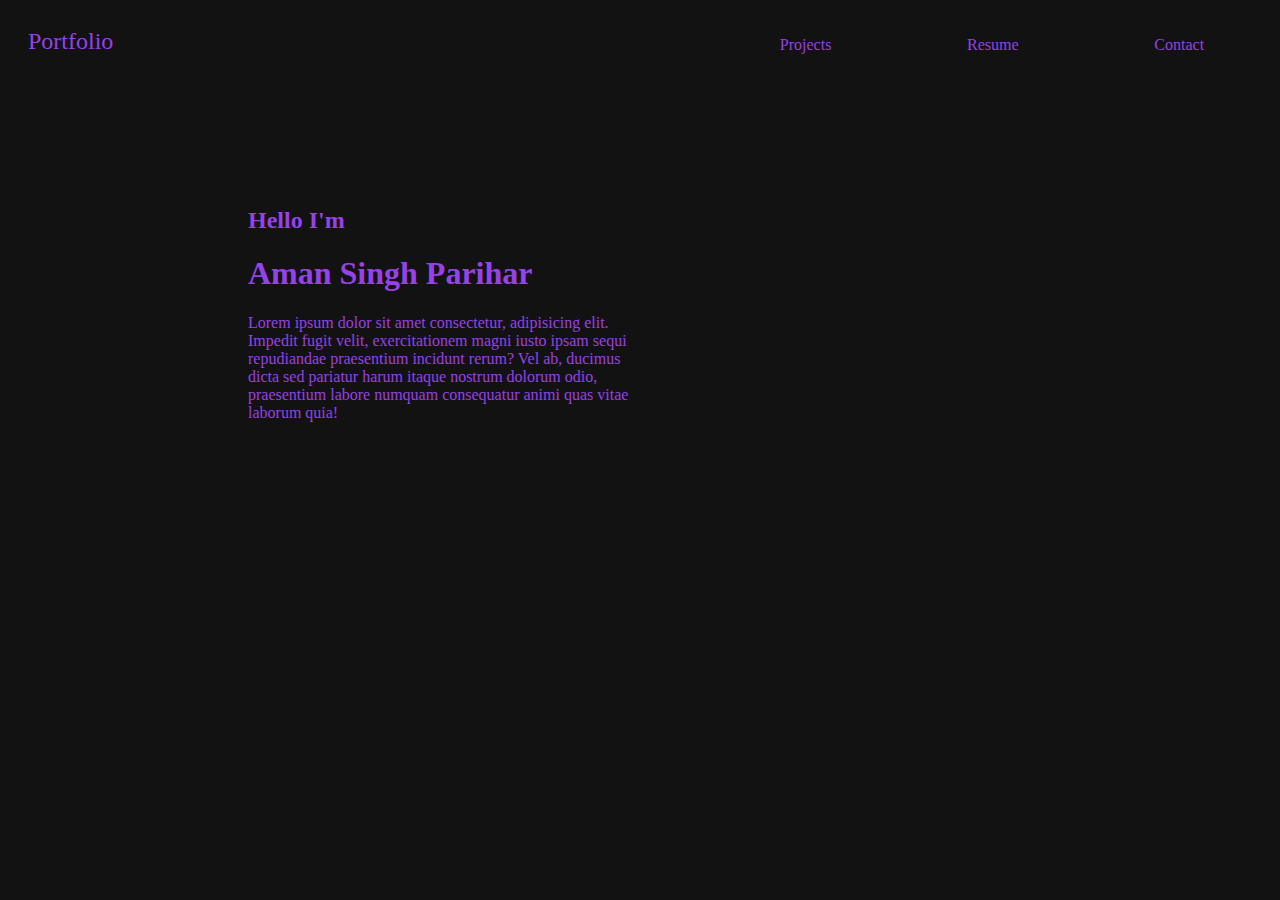
<file: index.html>
<!DOCTYPE html>
<html lang="en">
  <head>
    <meta charset="UTF-8" />
    <meta http-equiv="X-UA-Compatible" content="IE=edge" />
    <meta name="viewport" content="width=device-width, initial-scale=1.0" />
    <title>Document</title>
    <link rel="stylesheet" href="style.css" />
  </head>
  <body>
    <div class="nav">
      <div class="logo">
        <a href="">Portfolio</a>
      </div>
      <div class="links">
        <a href="#">Projects</a>
        <a href="#">Resume</a>
        <a href="#">Contact</a>
      </div>
    </div>
    <div class="content">
      <div class="introduction">
        <h2>Hello I'm</h2>
        <h1>Aman Singh Parihar</h1>
        <p>
          Lorem ipsum dolor sit amet consectetur, adipisicing elit. Impedit
          fugit velit, exercitationem magni iusto ipsam sequi repudiandae
          praesentium incidunt rerum? Vel ab, ducimus dicta sed pariatur harum
          itaque nostrum dolorum odio, praesentium labore numquam consequatur
          animi quas vitae laborum quia!
        </p>
      </div>
    </div>
  </body>
</html>
</file>
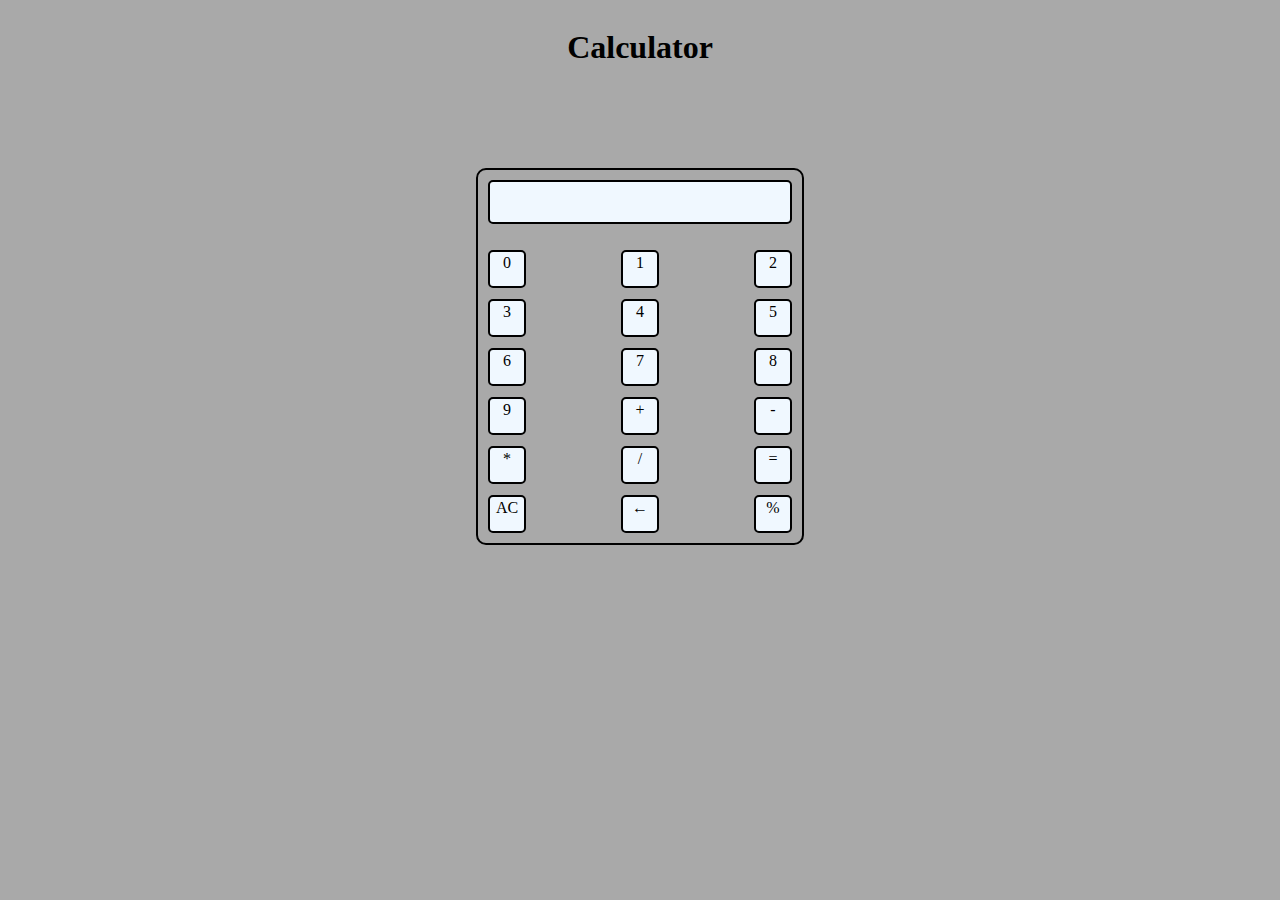
<file: calculator/index.html>
<!DOCTYPE html>
<html lang="en">
  <head>
    <meta charset="UTF-8" />
    <meta http-equiv="X-UA-Compatible" content="IE=edge" />
    <meta name="viewport" content="width=device-width, initial-scale=1.0" />
    <title>Calculator</title>
    <style>
      body {
        background-color: darkgrey;
        display: flex;
        flex-direction: column;
        justify-content: center;
        align-items: center;
        font-family: cursive;
      }
      .nav{
        font-family: cursive;
        margin-bottom: 80px;
      }
      .calculator {
        display: flex;
        flex-direction: column;
        /* width: 400px;
        height: 600px; */
        justify-content: center;
        align-items: center;
        border: solid black 2px;
        border-radius: 10px;
        padding: 10px;
      }
      .answerpanel {
        width: 300px;
        background-color: aliceblue;
        height: 40px;
        border: solid black 2px;
        border-radius: 5px;
        text-align: center;
      }
      .answerpanel p{
        margin: 9px;
      }
      .panel {
        margin-top: 26px;
        display: grid;
        grid-template-columns: 1fr 1fr 1fr;
        grid-template-areas: 1fr 1fr 1fr 1fr 1fr;
        grid-row-gap: 11px;
        grid-column-gap: 95px;
        text-align: center;
      }

      .numbersymbol {
        background-color: aliceblue;
        width: 30px;
        height: 30px;
        border: solid black 2px;
        border-radius: 5px;
        padding: 2px;
      }
      .numbersymbol:hover{
        font-size: larger;
        background-color: aqua;
        cursor: pointer;
      }
      .selected{
        background-color: rgb(218, 170, 140);
      }
      
    </style>
  </head>
  <body>
    <div class="nav">
        <h1>Calculator</h1>
    </div>
    <div class="calculator">
      <div class="answerpanel">
        <p></p>
      </div>
      <div class="panel">
        <div class="numbersymbol" id = "zero">0</div>
        <div class="numbersymbol" id = "one">1</div>
        <div class="numbersymbol" id = "two">2</div>
        <div class="numbersymbol" id = "three">3</div>
        <div class="numbersymbol" id = "four">4</div>
        <div class="numbersymbol" id = "five">5</div>
        <div class="numbersymbol" id = "six">6</div>
        <div class="numbersymbol" id = "seven">7</div>
        <div class="numbersymbol" id = "eight">8</div>
        <div class="numbersymbol" id = "nine">9</div>
        <div class="numbersymbol" id = "add">+</div>
        <div class="numbersymbol" id = "sub">-</div>
        <div class="numbersymbol" id = "mul">*</div>
        <div class="numbersymbol" id = "div">/</div>
        <div class="numbersymbol" id = "equal">=</div>
        <div class="numbersymbol" id="ac">AC</div>
        <div class="numbersymbol" id="back">&#8592</div>
        <div class="numbersymbol" id="per">%</div>
      </div>
    </div>
    <script src="calculator.js"></script>
  </body>
</html>
</file>
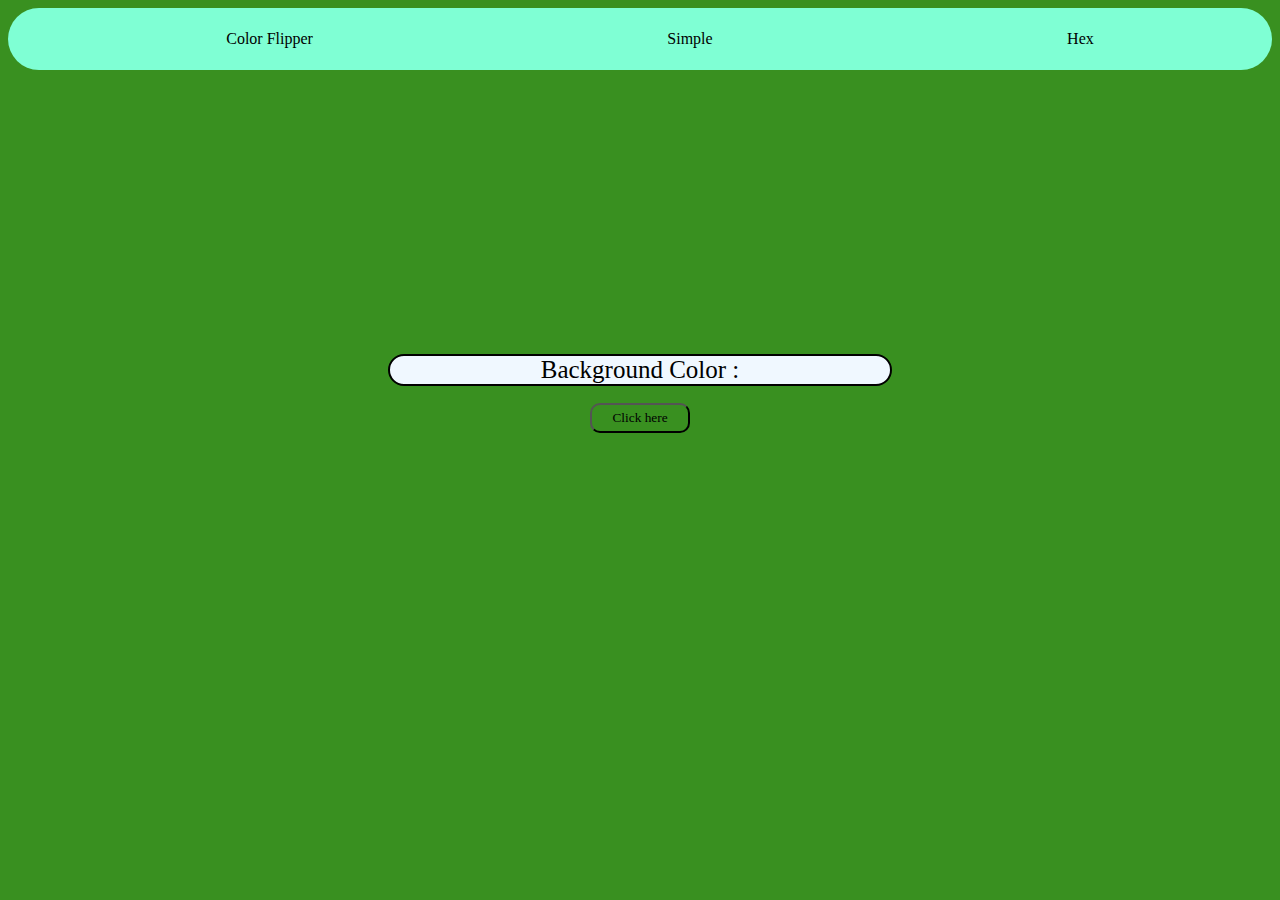
<file: colorflipper/index.html>
<!DOCTYPE html>
<html lang="en">
<head>
    <meta charset="UTF-8">
    <meta http-equiv="X-UA-Compatible" content="IE=edge">
    <meta name="viewport" content="width=device-width, initial-scale=1.0">
    <title>Color Flipper</title>
    <style>
        body{
            font-family: cursive;
        }
        .nav{
            background-color: aquamarine;
            padding: 1px;
            border-radius: 40px;
        }
        .navbar{
            list-style: none;
            display: flex;
            flex-direction: row;
            justify-content: space-around;
            align-items: center;
        }
        .navbar li{
            padding: 5px;
        }
        .navbar li:hover{
            cursor: pointer;
            background-color: rgb(84, 233, 183);
            border-radius: 20px;
        }
        .container{
            display:flex;
            flex-direction: column;
            justify-content: center;
            align-items: center;
            min-height: 70vh;
        }
        .heading{
            border: solid black 2px;
            width: 500px;
            text-align: center;
            background-color: aliceblue;
            border-radius: 20px;
            font-weight: lighter;
            font-size: 25px;
        }
        .container button{
            font-family: cursive;
            width: 100px;
            height: 30px;
            border-radius: 10px;
            background-color: transparent;
        }
    </style>
</head>
<body>
    <div class="nav">
        <ul class="navbar">
            <li>Color Flipper</li>
            <li class="simple">Simple</li>
            <li class="hex">Hex</li>
        </ul>
    </div>
    <div class="container">
        <h1 class="heading">Background Color : <span class="colorcode"> </span></h1>
        <button>Click here</button>
    </div>
    <script src="app.js"></script>
</body>
</html>
</file>
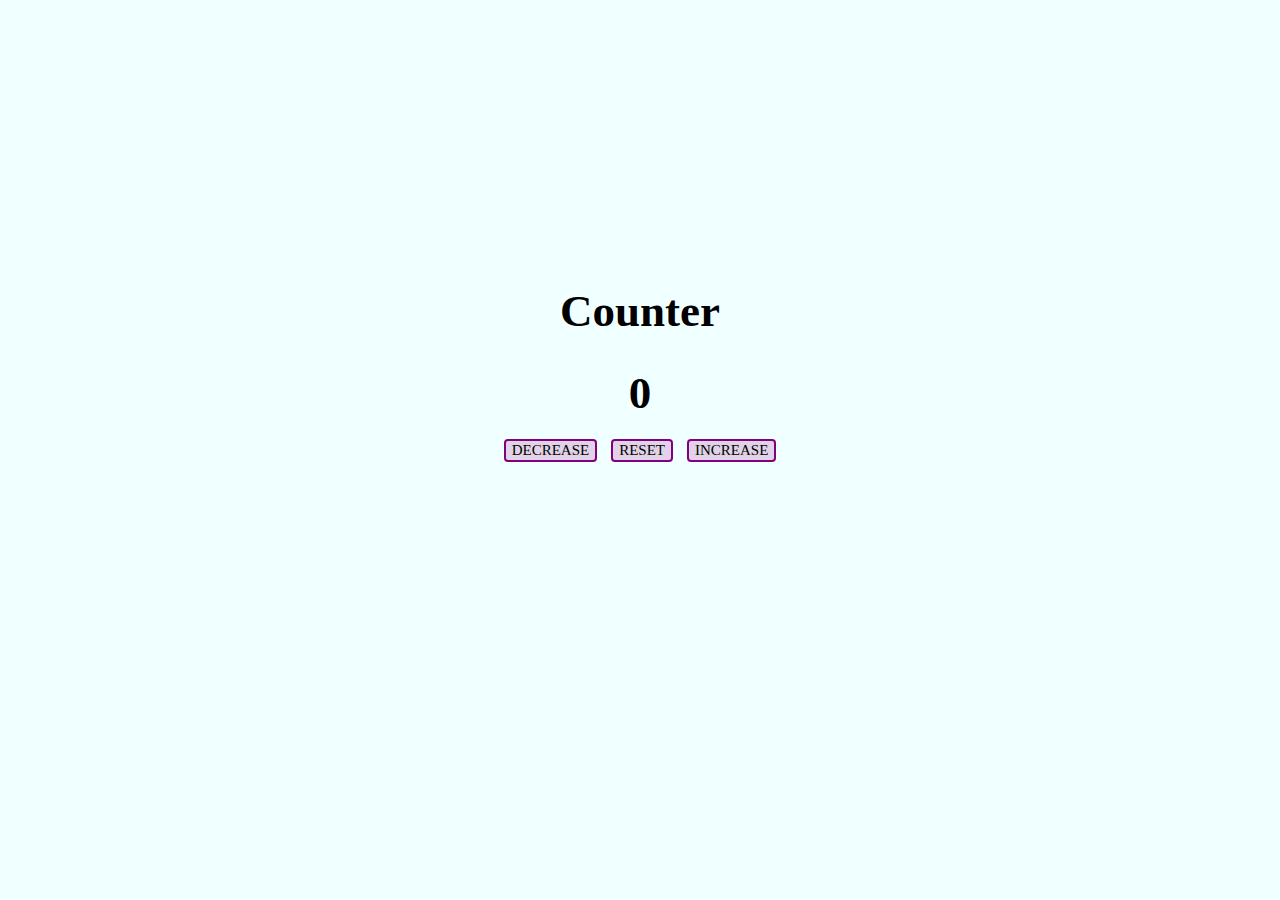
<file: counter/index.html>
<!DOCTYPE html>
<html lang="en">
  <head>
    <meta charset="UTF-8" />
    <meta http-equiv="X-UA-Compatible" content="IE=edge" />
    <meta name="viewport" content="width=device-width, initial-scale=1.0" />
    <title>Document</title>
    <style>
      body {
        background-color: azure;
        font-family: cursive;
      }
      .container {
        display: flex;
        flex-direction: column;
        justify-content: center;
        align-items: center;
        min-height: 80vh;
      }
      .container h2 {
        margin: 15px;
        font-size: 45px;
      }
      button {
        font-family: cursive;
        font-size: 15px;
        background-color: rgb(225, 210, 231);
        border: solid 2px purple;
        border-radius: 4px;
        margin: 5px;
      }
      button:hover {
        cursor: pointer;
      }
    </style>
  </head>
  <body>
    <div class="container">
      <h2>Counter</h2>
      <h2 class="count">0</h2>
      <div class="buttons">
        <button class="btn-1">DECREASE</button>
        <button class="btn-2">RESET</button>
        <button class="btn-3">INCREASE</button>
      </div>
    </div>
    <script src="counter.js"></script>
    </script>
  </body>
</html>
</file>
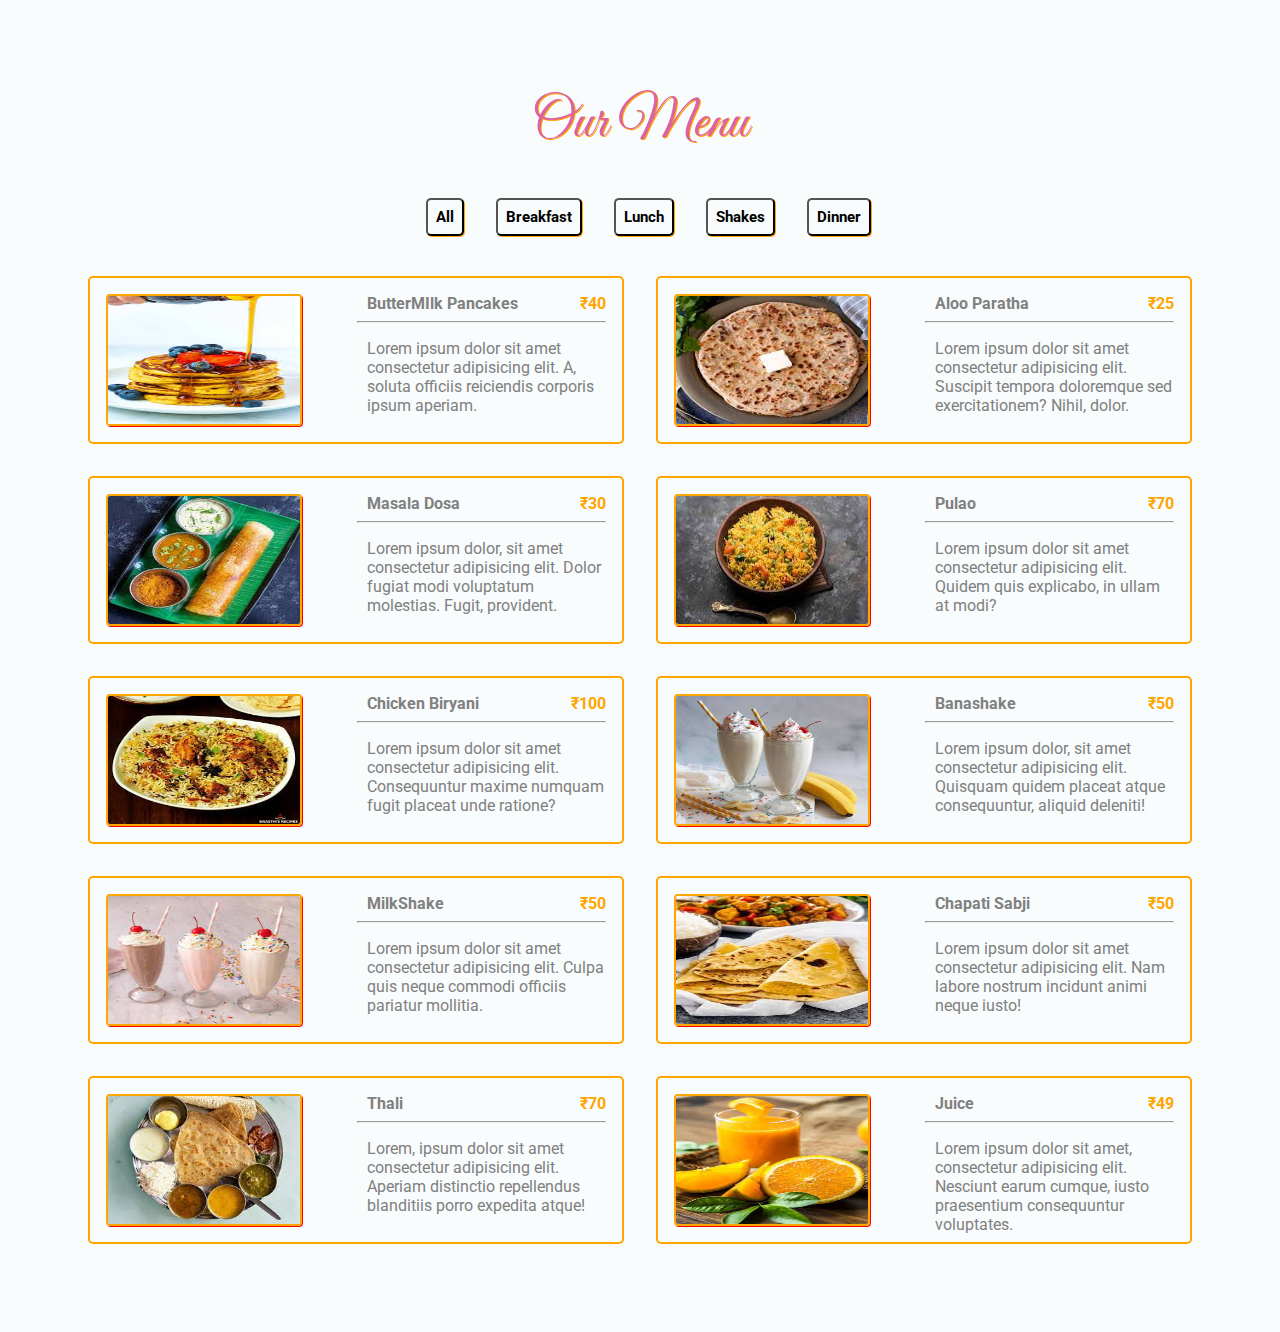
<file: menu/index.html>
<!DOCTYPE html>
<html lang="en">
  <head>
    <meta charset="UTF-8" />
    <meta http-equiv="X-UA-Compatible" content="IE=edge" />
    <meta name="viewport" content="width=device-width, initial-scale=1.0" />
    <link rel="preconnect" href="https://fonts.googleapis.com" />
    <link rel="preconnect" href="https://fonts.gstatic.com" crossorigin />
    <link
      href="https://fonts.googleapis.com/css2?family=Great+Vibes&family=Roboto:wght@300&display=swap"
      rel="stylesheet"
    />
    <title>Menu</title>
    <style>
      body {
        background-color: rgb(249, 252, 252);
        font-family: "Roboto", cursive;
        user-select:none;
      }
      .container {
        padding: 5rem;
      }
      .heading {
        font-size: 3.5rem;
        color: rgb(219, 99, 161);
        font-family: "Great vibes";
        text-align: center;
        text-shadow: 1px 1px orange;
        margin: auto;
      }
      .buttons {
        padding: 1.5rem;
        display: flex;
        justify-content: center;
        align-items: center;
        margin-left: 1rem;
      }
      .buttons button {
        font-family: "Roboto", cursive;
        font-size: 15px;
        font-weight: bold;
        background-color: rgb(249, 252, 252);
        border: 1px 1px solid red;
        border-radius: 5px;
        box-shadow: 1px 1px orange;
        margin: 1rem;
        padding: 0.5rem;
      }
      .buttons button:hover{
        cursor: pointer;
      }
      .main {
        display: grid;
        grid-template-columns: 1fr 1fr;
        grid-row-gap: 2rem;
        grid-column-gap: 2rem;
      }
      .items {
        display: grid;
        grid-template-columns: 1fr 1fr;
        grid-column-gap: 2px;
        padding: 1rem;
        justify-content: center;
        border: solid 2px orange;
        border-radius: 5px;
      }
      .items img {
        width: 12rem;
        height: 8rem;
        border: solid 2px orange;
        border-radius: 4px;
        box-shadow: 1px 1px red;
      }
      .text {
        height: 8rem;
        flex-direction: column;
      }
      .text p {
        color: gray;
        top: 0;
        margin-left: 10px;
      }
      span{
        color: orange;
      }
      .name{
        margin: 0;
        font-weight: bold;
        display: flex;
        justify-content: space-between;
      }
      hr{
        color: grey;
      }
      .none{
        display: none;
      }
    </style>
  </head>
  <body>
    <div class="container">
      <div class="heading">Our Menu</div>
      <div class="buttons">
        <button class="b-1">All</button>
        <button class="b-2">Breakfast</button>
        <button class="b-3">Lunch</button>
        <button class="b-4">Shakes</button>
        <button class="b-5">Dinner</button>
      </div>
      <div class="main">
        <div class="items Breakfast">
          <img src="pancakes.jpg" alt="" />
          <div class="text">
            <p class="name">
              ButterMIlk Pancakes<span class="price"> ₹40 </span>
            </p>
            <hr>
            <p>
              Lorem ipsum dolor sit amet consectetur adipisicing elit. A, soluta
              officiis reiciendis corporis ipsum aperiam.
            </p>
          </div>
        </div>

        <div class="items Breakfast">
          <img src="paratha.jpg" alt="" />
          <div class="text">
            <p class="name">Aloo Paratha<span class="price"> ₹25 </span></p>
            <hr>
            <p>
              Lorem ipsum dolor sit amet consectetur adipisicing elit. Suscipit
              tempora doloremque sed exercitationem? Nihil, dolor.
            </p>
          </div>
        </div>

        <div class="items Breakfast">
          <img src="dosa.jpg" alt="" />
          <div class="text">
            <p class="name">Masala Dosa <span class="price"> ₹30 </span></p>
            <hr>
            <p>
              Lorem ipsum dolor, sit amet consectetur adipisicing elit. Dolor
              fugiat modi voluptatum molestias. Fugit, provident.
            </p>
          </div>
        </div>

        <div class="items Lunch">
          <img src="pulao.jpg" alt="" />
          <div class="text">
            <p class="name">Pulao<span class="price">₹70 </span></p>
            <hr>
            <p>
              Lorem ipsum dolor sit amet consectetur adipisicing elit. Quidem
              quis explicabo, in ullam at modi?
            </p>
          </div>
        </div>

        <div class="items Lunch">
          <img src="biryani.jpg" alt="" />
          <div class="text">
            <p class="name">Chicken Biryani<span class="price">₹100</span></p>
            <hr>
            <p>
              Lorem ipsum dolor sit amet consectetur adipisicing elit.
              Consequuntur maxime numquam fugit placeat unde ratione?
            </p>
          </div>
        </div>

        <div class="items Shake">
          <img src="bananashake.jpg" alt="" />
          <div class="text">
            <p class="name">Banashake<span class="price">₹50</span></p>
            <hr>
            <p>
              Lorem ipsum dolor, sit amet consectetur adipisicing elit. Quisquam
              quidem placeat atque consequuntur, aliquid deleniti!
            </p>
          </div>
        </div>

        <div class="items Shake">
          <img src="milkshake.jpg" alt="" />
          <div class="text">
            <p class="name">MilkShake<span class="price">₹50</span></p>
            <hr>
            <p>
              Lorem ipsum dolor sit amet consectetur adipisicing elit. Culpa
              quis neque commodi officiis pariatur mollitia.
            </p>
          </div>
        </div>

        <div class="items Lunch">
          <img src="chapati.jpg" alt="" />
          <div class="text">
            <p class="name">Chapati Sabji<span class="price">₹50</span></p>
            <hr>
            <p>
              Lorem ipsum dolor sit amet consectetur adipisicing elit. Nam
              labore nostrum incidunt animi neque iusto!
            </p>
          </div>
        </div>

        <div class="items Dinner">
          <img src="thali.jpg" alt="" />
          <div class="text">
            <p class="name">Thali<span class="price">₹70</span></p>
            <hr>
            <p>
              Lorem, ipsum dolor sit amet consectetur adipisicing elit. Aperiam
              distinctio repellendus blanditiis porro expedita atque!
            </p>
          </div>
        </div>

        <div class="items Shake">
          <img src="juice.jpg" alt="" />
          <div class="text">
            <p class="name">Juice<span class="price">₹49</span></p>
            <hr>
            <p>
              Lorem ipsum dolor sit amet, consectetur adipisicing elit. Nesciunt
              earum cumque, iusto praesentium consequuntur voluptates.
            </p>
          </div>
        </div>
      </div>
    </div>
    <script src="Menu.js
    "></script>
  </body>
</html>
</file>
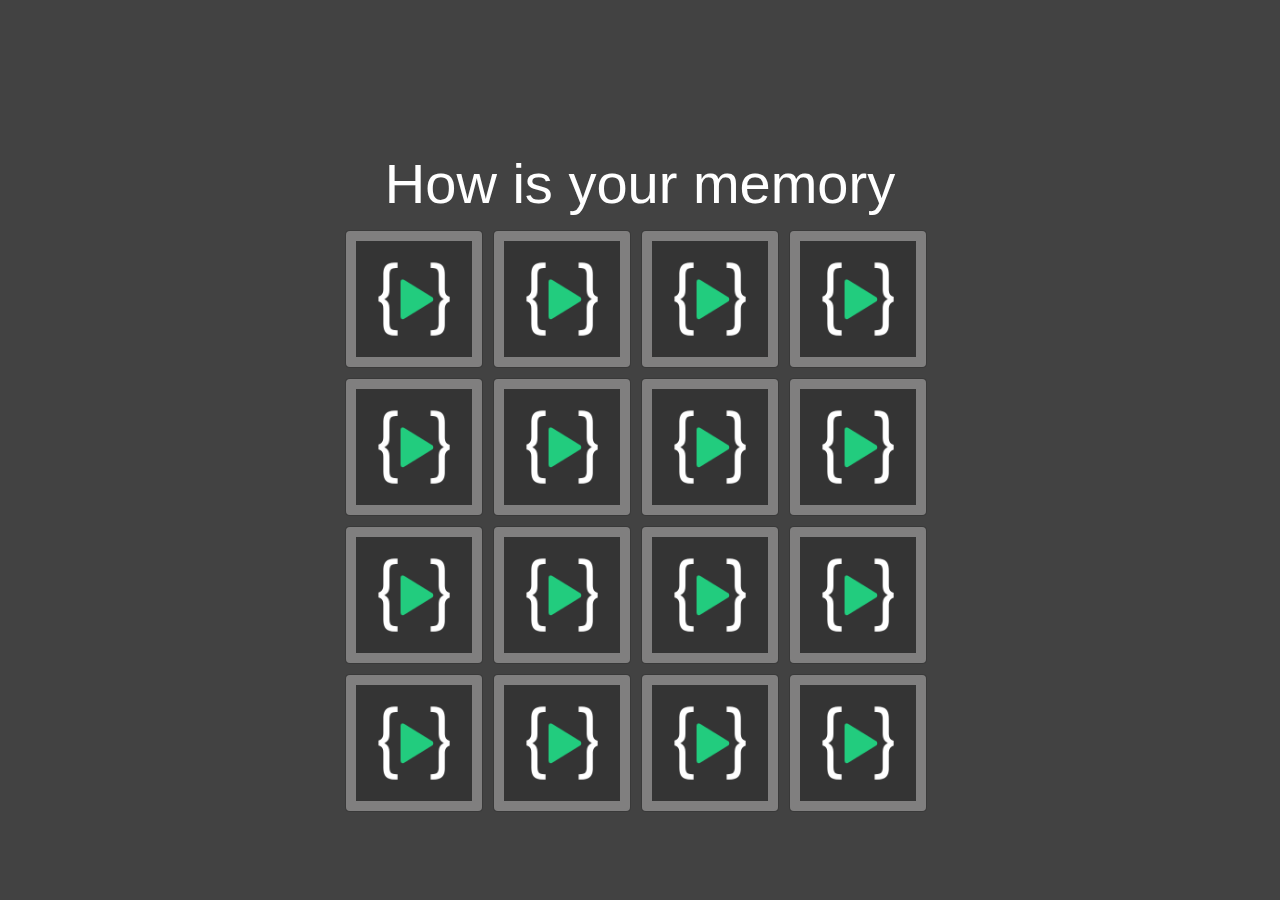
<file: proj4/index.html>
<!DOCTYPE html>
<html>
  <head>
    <meta charset="UTF-8" />
    <title>LearnCodeOnline</title>
    <link rel="icon" href="lco.png" sizes="16x16" type="image/png" />
    <link
      rel="stylesheet"
      href="https://stackpath.bootstrapcdn.com/bootstrap/4.5.0/css/bootstrap.min.css"
    />
    <link rel="stylesheet" href="styles.css" />
  </head>
  <body>
    <div class="gameContainer">
      <div class="container">
        <h1 class="text-center text-white display-4">How is your memory</h1>
      </div>
      <div class="card" data-image="evilface">
        <img src="evilface.png" class="front flip" alt="evilface" />
        <img src="lco.png" class="back" alt="lco" />
      </div>
      <div class="card" data-image="evilface">
        <img src="evilface.png" class="front" alt="evilface" />
        <img src="lco.png" class="back" alt="lco" />
      </div>
      <div class="card" data-image="angryface">
        <img src="angryface.png" class="front" alt="angryface" />
        <img src="lco.png" class="back" alt="lco" />
      </div>
      <div class="card" data-image="angryface">
        <img src="angryface.png" class="front" alt="angryface" />
        <img src="lco.png" class="back" alt="lco" />
      </div>
      <div class="card" data-image="coolface">
        <img src="coolface.png" class="front" alt="coolface" />
        <img src="lco.png" class="back" alt="lco" />
      </div>
      <div class="card" data-image="coolface">
        <img src="coolface.png" class="front" alt="coolface" />
        <img src="lco.png" class="back" alt="lco" />
      </div>
      <div class="card" data-image="feverface">
        <img src="feverface.png" class="front" alt="feverface" />
        <img src="lco.png" class="back" alt="feverface" />
      </div>
      <div class="card" data-image="feverface">
        <img src="feverface.png" class="front" alt="feverface" />
        <img src="lco.png" class="back" alt="feverface" />
      </div>
      <div class="card" data-image="vomitface">
        <img src="vomitface.png" class="front" alt="vomitface" />
        <img src="lco.png" class="back" alt="vomitface" />
      </div>
      <div class="card" data-image="vomitface">
        <img src="vomitface.png" class="front" alt="vomitface" />
        <img src="lco.png" class="back" alt="lco" />
      </div>
      <div class="card" data-image="sneezeface">
        <img src="sneezeface.png" class="front" alt="sneezeface" />
        <img src="lco.png" class="back" alt="lco" />
      </div>
      <div class="card" data-image="sneezeface">
        <img src="sneezeface.png" class="front" alt="sneezeface" />
        <img src="lco.png" class="back" alt="lco" />
      </div>
      <div class="card" data-image="mindblownface">
        <img src="mindblownface.png" class="front" alt="mindblownface" />
        <img src="lco.png" class="back" alt="lco" />
      </div>
      <div class="card" data-image="mindblownface">
        <img src="mindblownface.png" class="front" alt="mindblownface" />
        <img src="lco.png" class="back" alt="lco" />
      </div>
      <div class="card" data-image="thinkingface">
        <img src="thinkingface.png" class="front" alt="thinkingface" />
        <img src="lco.png" class="back" alt="lco" />
      </div>
      <div class="card" data-image="thinkingface">
        <img src="thinkingface.png" class="front" alt="thinkingface" />
        <img src="lco.png" class="back" alt="lco" />
      </div>
    </div>
    <script src="index.js"></script>
  </body>
</html>
</file>
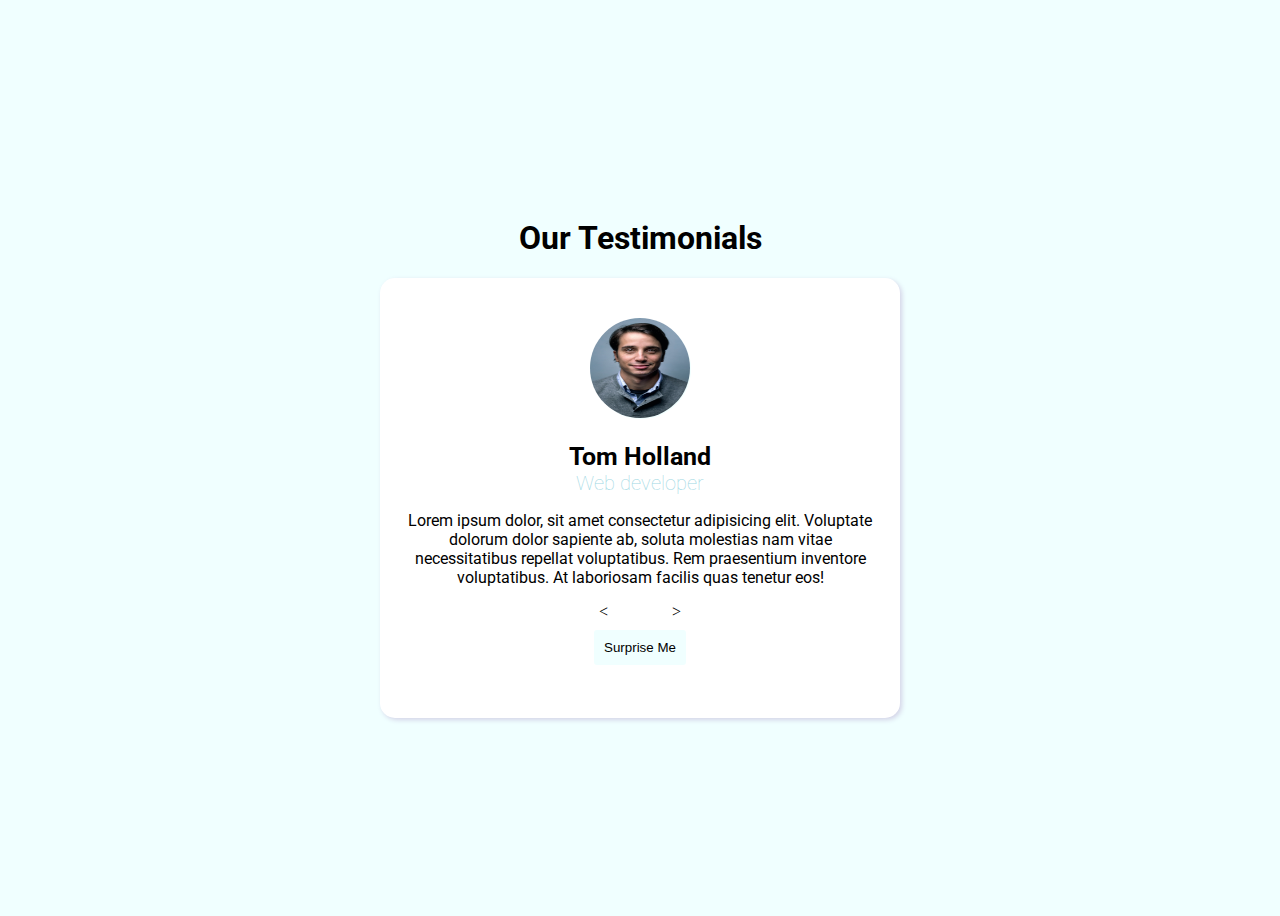
<file: review/index.html>
<!DOCTYPE html>
<html lang="en">
  <head>
    <meta charset="UTF-8" />
    <meta http-equiv="X-UA-Compatible" content="IE=edge" />
    <meta name="viewport" content="width=device-width, initial-scale=1.0" />
    <title>Reviews</title>
    <link rel="preconnect" href="https://fonts.googleapis.com" />
    <link rel="preconnect" href="https://fonts.gstatic.com" crossorigin />
    <link
      href="https://fonts.googleapis.com/css2?family=Playfair+Display:ital@1&display=swap"
      rel="stylesheet"
    />
    <link rel="preconnect" href="https://fonts.googleapis.com" />
    <link rel="preconnect" href="https://fonts.gstatic.com" crossorigin />
    <link
      href="https://fonts.googleapis.com/css2?family=Roboto:wght@300&display=swap"
      rel="stylesheet"
    />
    <style>
      body {
        user-select: none;
        background-color: azure;
      }
      h1 {
        font-family: "Roboto";
        color: black;
      }
      .container {
        display: flex;
        flex-direction: column;
        justify-content: center;
        align-items: center;
        height: 100vh;
      }
      .review-block {
        background-color: white;
        width: 30em;
        height: 25em;
        padding: 20px;
        border-radius: 15px;
        text-align: center;
        box-shadow: 2px 2px 5px rgb(211, 211, 231);
      }
      .content img {
        width: 100px;
        height: 100px;
        border-radius: 50%;
        box-shadow: 1px 1px azure;
        margin: 20px;
      }
      .content {
        font-family: "Roboto", serif;
      }
      .p1 {
        display: block;
      }
      .p2 {
        display: none;
      }
      .p3 {
        display: none;
      }
      .p4 {
        display: none;
      }
      .p5 {
        display: none;
      }
      .name {
        font-size: 25px;
        font-weight: bold;
        margin: 0px;
      }
      .role {
        margin: 0px;
        font-weight: lighter;
        color: #9ed7e3;
        font-size: 20px;
      }
      .buttons {
        display: flex;
        flex-direction: column;
        justify-content: center;
        align-items: center;
      }
      .buttons span {
        user-select: none;
        margin: 30px;
      }
      button {
        text-align: center;
        display: block;
        background-color: azure;
        border-radius: 5px;
        border: 2px solid white;
        padding: 10px;
        margin: 7px;
      }
      button:hover {
        cursor: pointer;
      }
      span:hover {
        cursor: pointer;
      }
    </style>
  </head>
  <body>
    <div class="container">
      <h1>Our Testimonials</h1>
      <div class="review-block">
        <div class="content p1">
          <img src="p1.jpg" alt="person1" />
          <p class="name">Tom Holland</p>
          <p class="role">Web developer</p>
          <p>
            Lorem ipsum dolor, sit amet consectetur adipisicing elit. Voluptate
            dolorum dolor sapiente ab, soluta molestias nam vitae necessitatibus
            repellat voluptatibus. Rem praesentium inventore voluptatibus. At
            laboriosam facilis quas tenetur eos!
          </p>
        </div>
        <div class="content p2">
          <img src="p2.jpg" alt="person1" />
          <p class="name">Peter Griffin</p>
          <p class="role">React developer</p>
          <p>
            Lorem ipsum dolor, sit amet consectetur adipisicing elit. Voluptate
            dolorum dolor sapiente ab, soluta molestias nam vitae necessitatibus
            repellat voluptatibus. Rem praesentium inventore voluptatibus. At
            laboriosam facilis quas tenetur eos!
          </p>
        </div>
        <div class="content p3">
          <img src="p3.jpg" alt="person1" />
          <p class="name">Chris Griffin</p>
          <p class="role">Android developer</p>
          <p>
            Lorem ipsum dolor, sit amet consectetur adipisicing elit. Voluptate
            dolorum dolor sapiente ab, soluta molestias nam vitae necessitatibus
            repellat voluptatibus. Rem praesentium inventore voluptatibus. At
            laboriosam facilis quas tenetur eos!
          </p>
        </div>
        <div class="content p4">
          <img src="p4.jpg" alt="person1" />
          <p class="name">Meg Griffin</p>
          <p class="role">Flutter developer</p>
          <p>
            Lorem ipsum dolor, sit amet consectetur adipisicing elit. Voluptate
            dolorum dolor sapiente ab, soluta molestias nam vitae necessitatibus
            repellat voluptatibus. Rem praesentium inventore voluptatibus. At
            laboriosam facilis quas tenetur eos!
          </p>
        </div>
        <div class="content p5">
          <img src="p5.jpg" alt="person1" />
          <p class="name">Brian Griffin</p>
          <p class="role">Manager</p>
          <p>
            Lorem ipsum dolor, sit amet consectetur adipisicing elit. Voluptate
            dolorum dolor sapiente ab, soluta molestias nam vitae necessitatibus
            repellat voluptatibus. Rem praesentium inventore voluptatibus. At
            laboriosam facilis quas tenetur eos!
          </p>
        </div>
        <div class="buttons">
          <div>
            <span class="b-1">&lt;</span>
            <span class="b-2">&gt;</span>
          </div>
          <button>Surprise Me</button>
        </div>
      </div>
    </div>
  </body>
  <script src="review.js"></script>
</html>
</file>
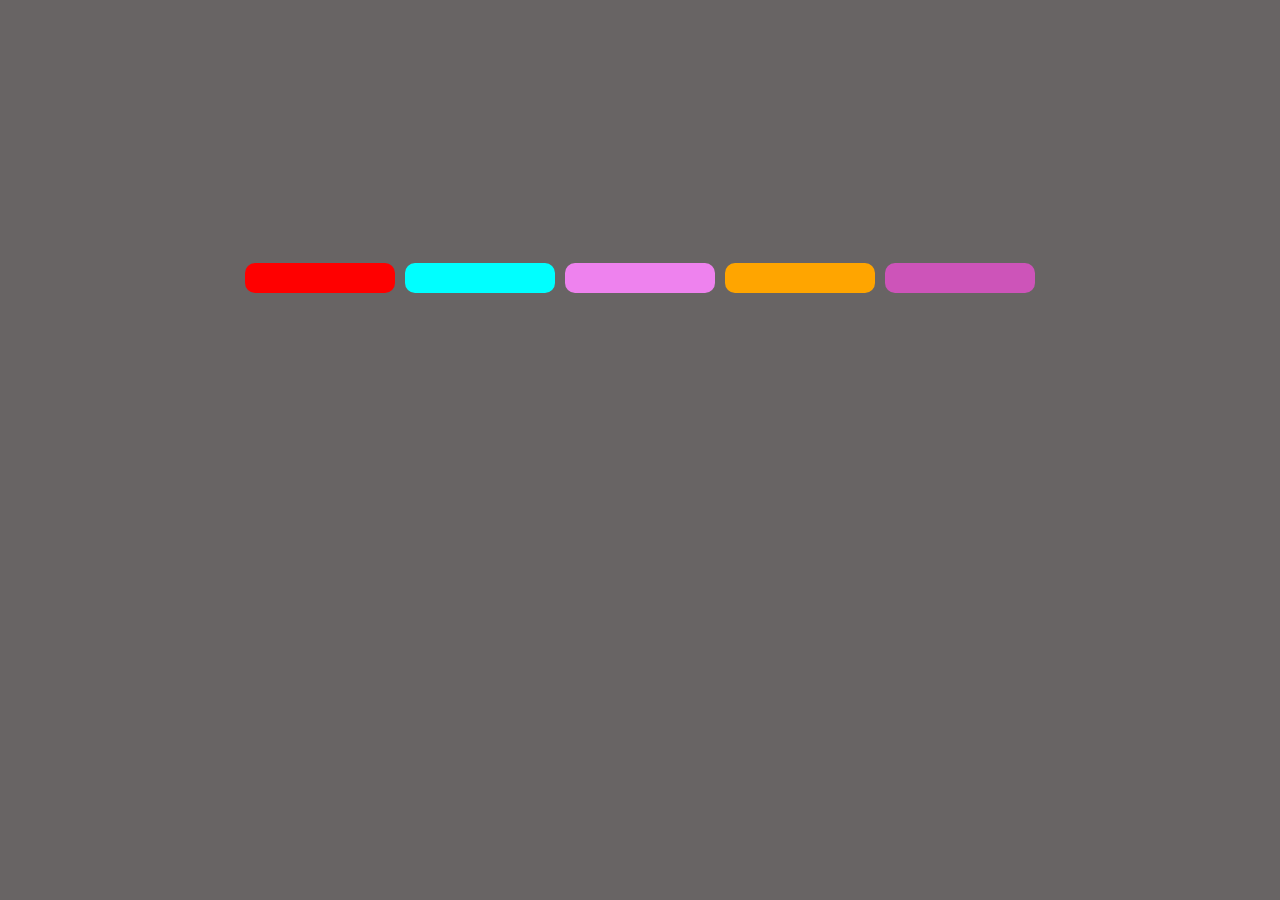
<file: 21dom.html>
<!DOCTYPE html>
<html lang="en">
<head>
    <meta charset="UTF-8">
    <meta http-equiv="X-UA-Compatible" content="IE=edge">
    <meta name="viewport" content="width=device-width, initial-scale=1.0">
    <title>Color Hover</title>
    <style>
        body{
            background-color: rgb(104, 100, 100);
        }
        .color-hover{
            display: flex;
            justify-content: center;
            align-items: center;
            min-height: 60vh;
        }
        .color-red{
            background-color:red;
            width: 150px;
            height: 30px;
            border-radius: 10px;
            margin: 5px;
        }
        .color-cyan{
            background-color: cyan;
            width: 150px;
            height: 30px;
            border-radius: 10px;
            margin: 5px;
        }
        .color-violet{
            background-color: violet;
            width: 150px;
            height: 30px;
            border-radius: 10px;
            margin: 5px;
        }
        .color-orange{
            background-color: orange;
            width: 150px;
            height: 30px;
            border-radius: 10px;
            margin: 5px;
        }
        .color-pink{
            background-color: rgb(205, 84, 185);
            width: 150px;
            height: 30px;
            border-radius: 10px;
            margin: 5px;
        }
        .center{
            width: 150px;
            height: 150px;
            border-radius: 50%;
            margin: auto;
        }
        .content{
            color: rgb(220, 159, 223);
        }
    </style>
</head>
<body>
    <div class="color-hover">
        <div class="color-red"></div>
        <div class="color-cyan"></div>
        <div class="color-violet"></div>
        <div class="color-orange"></div>
        <div class="color-pink"></div>
    </div>
    <div class="center">
        <p class="content"></p>
    </div>
    <script src="21dom.js"></script>
    </script>
</body>
</html>
</file>
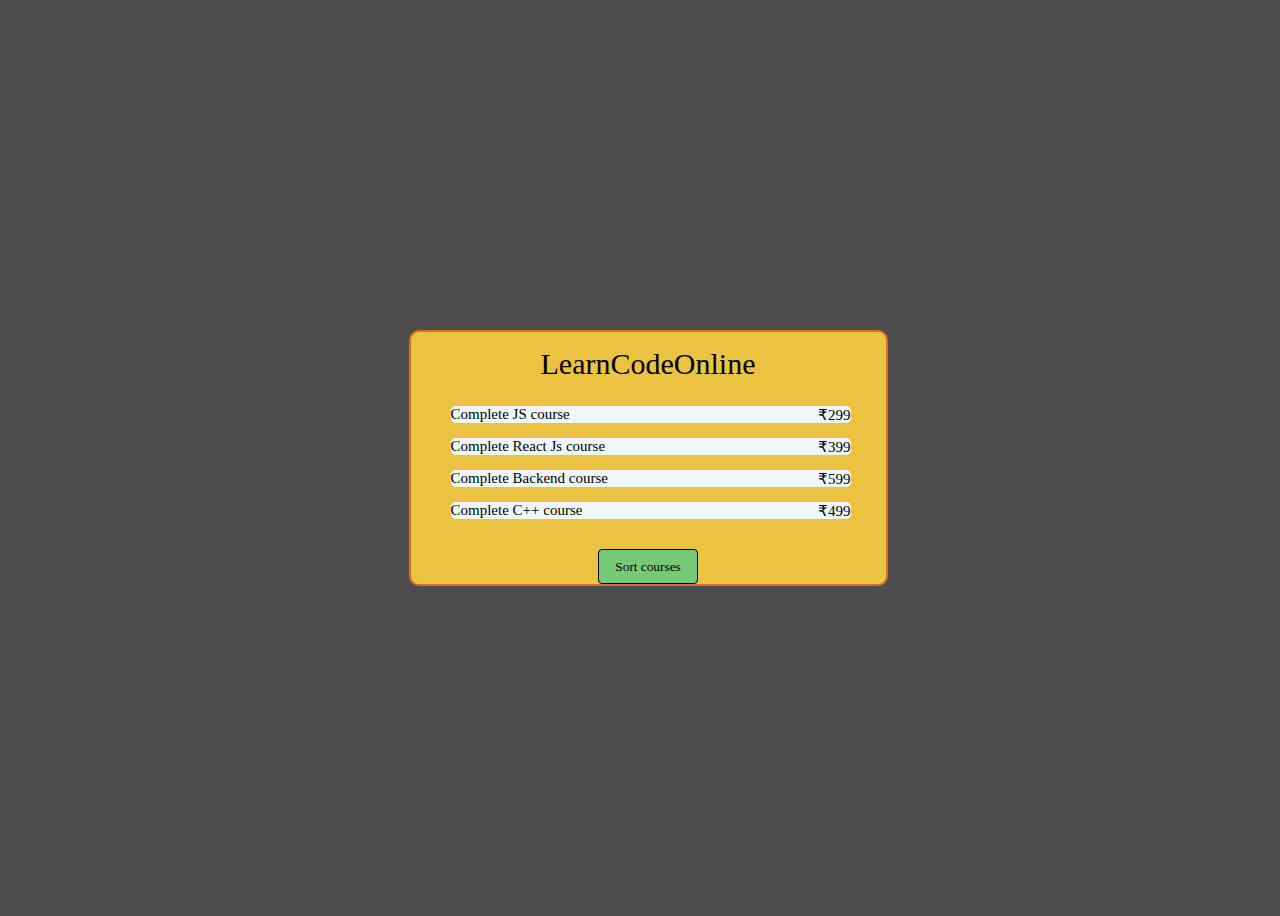
<file: 27courses.html>
<!DOCTYPE html>
<html lang="en">
  <head>
    <meta charset="UTF-8" />
    <meta http-equiv="X-UA-Compatible" content="IE=edge" />
    <meta name="viewport" content="width=device-width, initial-scale=1.0" />
    <title>Courses</title>
    <style>
      body {
        background-color: rgb(77, 77, 78);
        display: flex;
        min-height: 100vh;
        min-width: 100vw;
        justify-content: center;
        align-items: center;
        font-size: 30px;
        font-family: cursive;
      }
      .container {
        background-color: rgb(235, 195, 64);
        border: 2px solid rgb(229, 103, 35);
        border-radius: 10px;
        /* width: 30rem;
        height: 20rem; */
        display: flex;
        flex-direction: column;
        justify-content: space-evenly;
        align-items: center;
      }
      .heading {
        margin-bottom: -35px;
        margin-top: -15px;
      }
      .classList {
        list-style: none;
        font-size: 15px;
      }
      .courses{
        margin-bottom: 5px;
      }
      .courses p {
        background-color: aliceblue;
        margin-right: 35px;
        border-radius: 5px;
        width: 25rem;
        text-align: justify;
      }
      .price {
        float: right;
      }
      .sortButton {
        background-color: rgb(118, 202, 118);
        height: 35px;
        font-family: cursive;
        border: solid 1px;
        border-radius: 4px;
        text-decoration: none;
        width: 100px;
      }
    </style>
  </head>
  <body>
    <div class="container">
      <div class="heading">
        <p>LearnCodeOnline</p>
      </div>
      <ul class="classList">
        <!-- <li class="courses" id="course1">
          <p>JavaScriptCourse <span class="price">₹499</span> </p>
        </li> -->
        
      </ul>
      <button class="sortButton">Sort courses</button>
    </div>
    <script src="27courses.js"></script>
  </body>
</html>
</file>
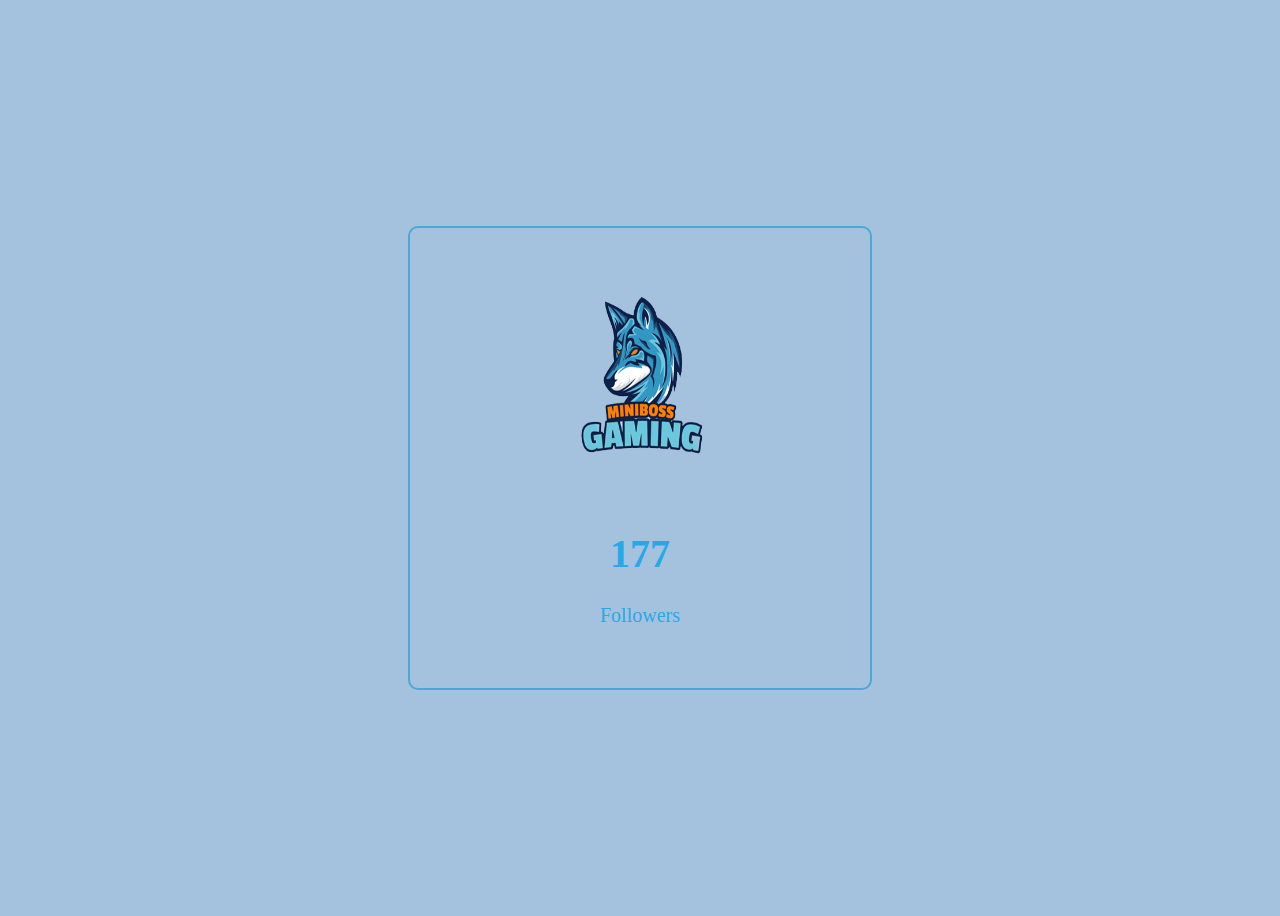
<file: dom.html>
<!DOCTYPE html>
<html lang="en">
<head>
    <meta charset="UTF-8">
    <meta http-equiv="X-UA-Compatible" content="IE=edge">
    <meta name="viewport" content="width=device-width, initial-scale=1.0">
    <title>followers count</title>
    <style>
        body{
            background-color: rgb(164, 194, 222);
            display: flex;
            align-items:center;
            justify-content: center;
            text-align: center;
            min-height: 100vh;
            font-family: cursive;
            font-size: 20px;
        }
        .container{
            padding: 30px 30px;
            height: 25rem;
            width: 25rem;
            border: 2px solid rgb(77, 168, 213);
            border-radius: 10px;
            font-weight: lighter;
            color: rgb(41, 168, 231);
        }
        img{
            width: 240px;
            height: 240px;
            /* padding: 10px; */
        }
        .description{
            transition: 0.9s ease-in-out;
        }
    </style>
</head>
<body>
    <div class="container">
        <img src="image-removebg-preview (2).png" alt="...">
        <h1 class="counter">1000</h1>
        <p class="followers">Followers</p>
    </div>
    <script src="20dom.js"></script>
</body>
</html>
</file>
<file: style.css>
body{
   background-color: #121212;
   color: rgb(151, 65, 232);
}
.nav{
    display: flex;
    justify-content: space-between ;
}
.nav a{
    font-family: cursive;
    text-decoration: none;
    text-align: center;
    color: rgb(151, 65, 232);
    /* height: 30px;
    width: 70px;
    padding-top: 5px; */
    border-radius: 5px;
}
.logo{
    display: flex;
    flex-direction: row;
    justify-content: flex-start;
    padding: 20px;
}
.logo a{
    /* font-family: cursive; */
    font-size: x-large;
}
.links{
    display: flex;
    flex-direction: row;
    justify-content: space-around;
    width: 35rem;
    padding-top: 28px;
    list-style: none;
}

.nav a:hover{
    font-weight: bold;
    font-weight: bolder;
    font-size: x-large;
}
.content{
    display: flex;
    justify-content: center;
    align-items: center;
}
.introduction {
    width: 30vw;
    height: 40vhvh;
    margin-top: 7rem;
    margin-right: 25rem;
    font-family: cursive;
}
</file>
<file: proj4/styles.css>
* {
  margin: 0;
  padding: 0;
  box-sizing: border-box;
}

body {
  height: 100vh;
  background-color: rgb(66, 66, 66);
  display: flex;
}

.gameContainer {
  width: 600px;
  height: 600px;
  margin: auto;
  display: flex;
  flex-wrap: wrap;
  perspective: 1000px;
}

.card {
  width: 23%;
  height: 23%;
  margin: 5px;
  position: relative;
  transform-style: preserve-3d;
  transition: transform 0.3s;
  cursor: pointer;
  background-color: transparent;
}

.card:active {
  transform: scale(0.95);
  transition: transform 0.2s ease-in-out;
}

.card.flip {
  transform: rotateY(180deg);
  cursor: pointer;
}

.front,
.back {
  background-color: #807f7f;
  width: 100%;
  height: 100%;
  padding: 10px;
  border-radius: 4px;
  position: absolute;
  backface-visibility: hidden;
}

.front {
  transform: rotateY(180deg);
}
</file>
